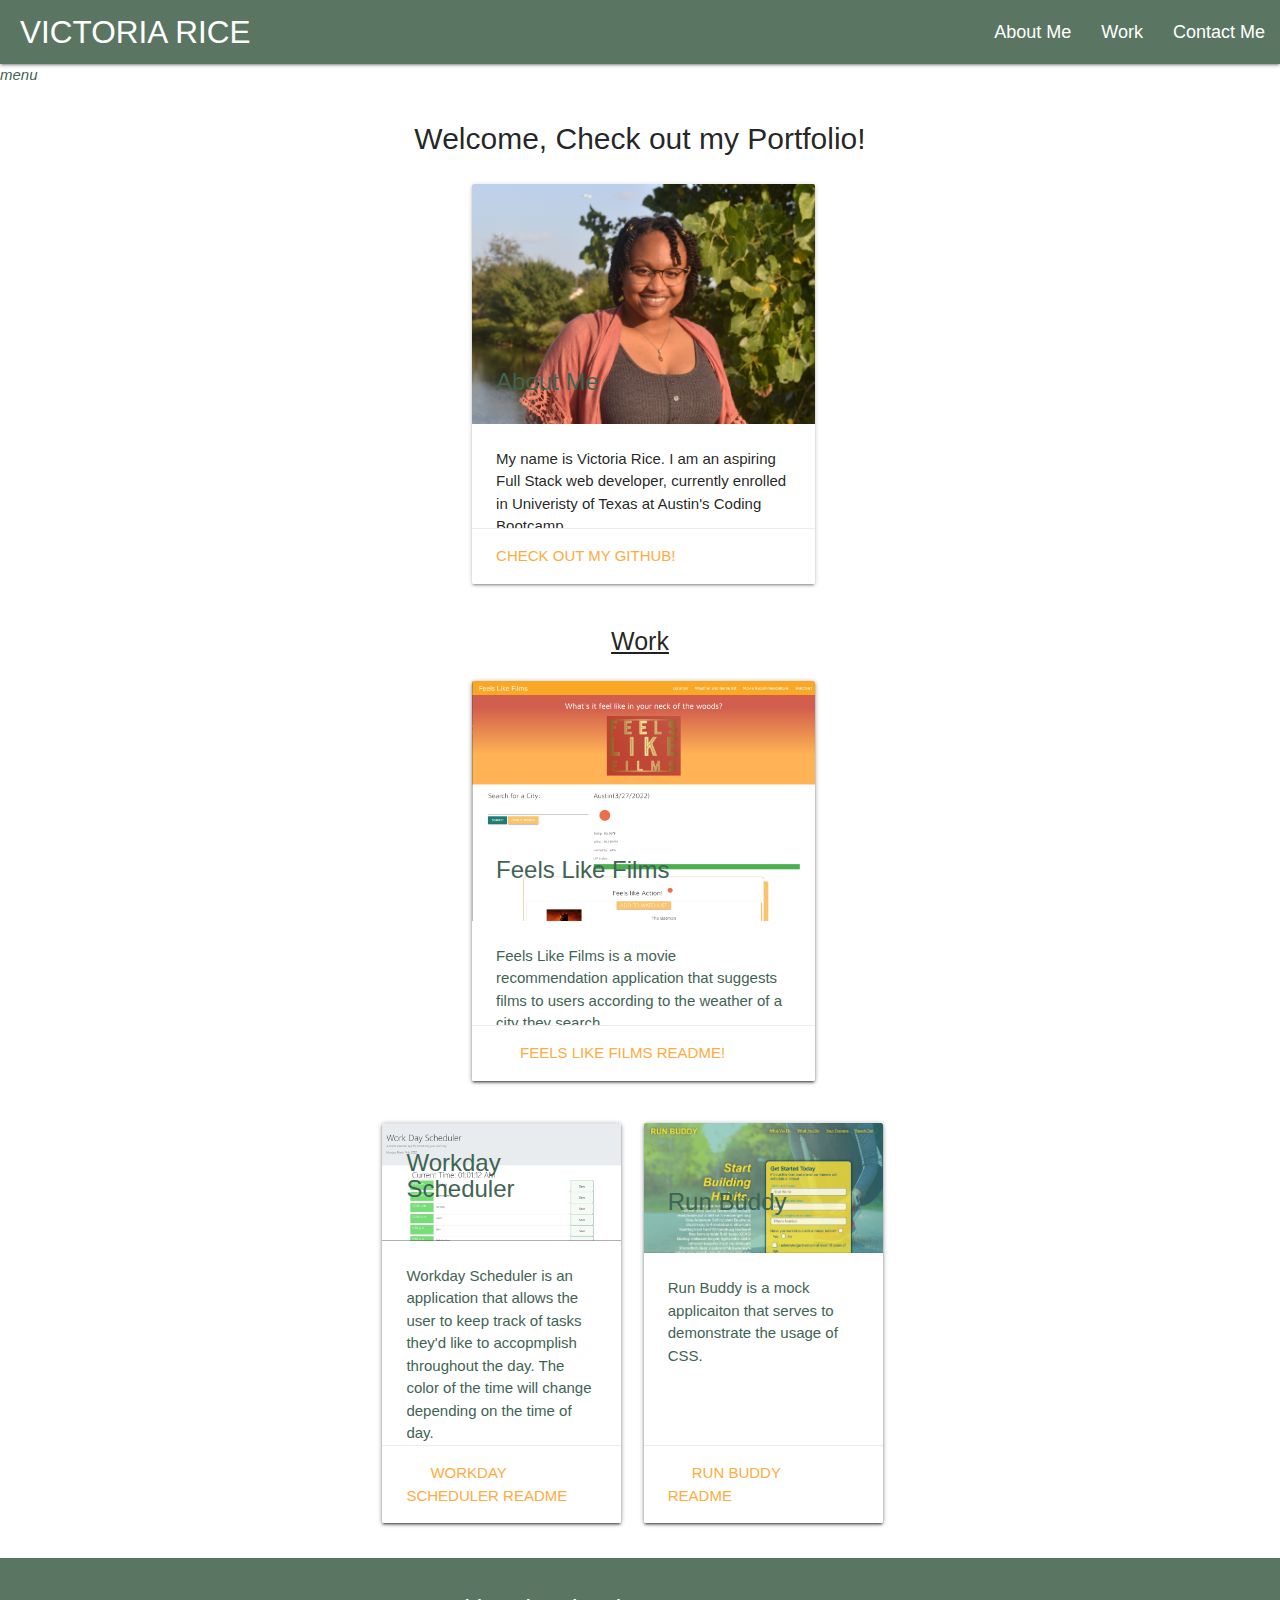
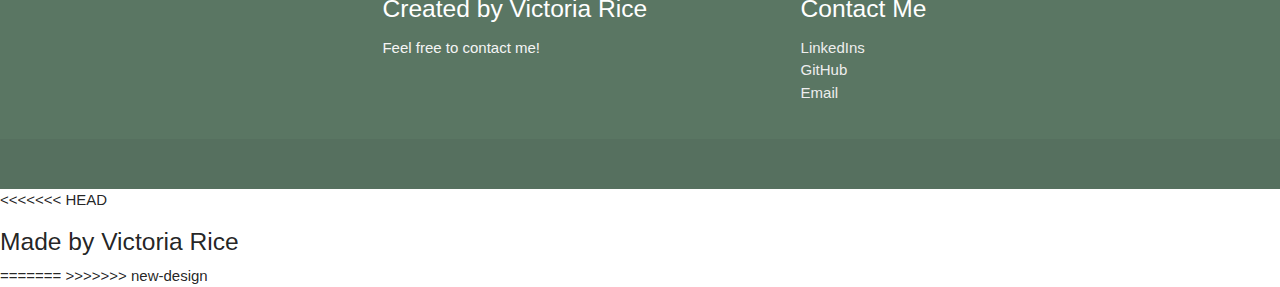
<file: index.html>
<!DOCTYPE html>
<html lang="en">

<head>
    <meta charset="UTF-8">
    <title> Victoria Rice | Portfolio</title>
    <meta name="viewport" content="width=device-width, initial-scale=1.0">
    <!-- <link rel="stylesheet" href="https://cdnjs.cloudflare.com/ajax/libs/bootstrap/5.0.1/js/bootstrap.min.js"> -->
    <link rel="stylesheet" href="https://cdnjs.cloudflare.com/ajax/libs/materialize/1.0.0/css/materialize.min.css">
    <link rel="stylesheet" href="./assets/css/style.css" />
</head>

<body>

    <!--Header-->
    <header>
        <!--Navigation Menu-->
        <nav style="background-color: #5a7663;">
            <div class="nav-wrapper">
                <a href="#" class="sidenav-trigger" data-target="small-screen-nav">
                    <i class="fas fa-bars"></i>
                    <a href="#" class="brand-logo">VICTORIA RICE</a>
                    <ul id="nav-mobile" class="right hide-on-med-and-down">
                        <li class="tab"><a class="nav-link" href="#about-me"> About Me</a></li>
                        <li class="tab"><a class="nav-link" href="#work"> Work</a></li>
                        <li class="tab"><a class="nav-link" href="#contact-me"> Contact Me</a></li>
                        <!-- <li class="tab"><a class="nav-link" href="#resume"> Resume</a></li> -->
                    </ul>
            </div>
        </nav>

        <ul id="smaller-screens" class="sidenav">
            <li class="tab"><a class="nav-link" href="#about-me"> About Me</a></li>
            <li class="tab"><a class="nav-link" href="#work"> Work</a></li>
            <li class="tab"><a class="nav-link" href="#contact-me"> Contact Me</a></li>
            <li class="tab"><a class="nav-link" href="#resume"> Resume</a></li>
        </ul>
        <a href="#" data-target="slide-out" class="sidenav-trigger"><i class="material-icons">menu</i></a>
    </header>

    <!--hero/jumbotron-->
    <hero>

        <div class="hero">
            <h2 class="text-align center"> Welcome, Check out my Portfolio!</h2>
        </div>

    </hero>



    <!--About Me-->
    <section class="container">
        <div class="row centering">
            <div class="col s12 m7">
                <div id="about-me">
                    <div class="card medium">
                        <div class="card-image">
                            <img src="./assets/images/Profile_Pic.JPG"
                                alt="Victoria is smiling for a picture with nature in the background" />
                            <span class="card-title">About Me</span>
                        </div>
                        <div class="card-content">
                            <p> My name is Victoria Rice. I am an aspiring Full Stack web developer, currently enrolled
                                in
                                Univeristy of Texas at Austin's Coding Bootcamp.</p>
                        </div>
                        <div class="card-action">
                            <a href="https://github.com/vtori37/Group-Project-1">Check out my GitHub! </a>
                        </div>
                    </div>
                </div>
            </div>
        </div>
    </section>

    <!--Work-->
    <main>
        <h3 id="work" class="work-day-title">Work</h3>
        <section class="container">
            <div class="row centering">
                <div class="col s12 m7">
                    <div class="card">
                        <div class="card medium">
                            <div class="card-image">
                                <a href="https://vtori37.github.io/Group-Project-1/" target="_blank">
                                    <img src="./assets/images/Feels-Like-Films-SS.png" width="250px"
                                        alt="Feels Like Films Homepage" />
                                    <h4 class="card-title color-green">Feels Like Films</h4>
                            </div>
                            <div class="card-content">
                                <p> Feels Like Films is a movie recommendation application that suggests films to users
                                    according to the weather of a city they search.</p>
                            </div>
                            <div class="card-action">
                                <a href="#">Feels Like Films README! </a>
                            </div>
                        </div>
                    </div>
                </div>
            </div>

        </section>
        <section class="container">
            <div class="row row-medium">

                <div class="col s6 m5">
                    <div class="card">
                        <div class="card medium">
                            <div class="card-image">
                                <a href="https://vtori37.github.io/super-disco-main/" target="_blank">
                                    <img src="./assets/images/workday.png" width=230px alt="Workday Scheduler" />
                                    <h4 class="card-title">Workday Scheduler</h4>
                            </div>
                            <div class="card-content">
                                <p> Workday Scheduler is an application that allows the user to keep track of tasks
                                    they'd
                                    like to accopmplish throughout the day. The color of the time will change depending
                                    on
                                    the time of day.</p>
                            </div>
                            <div class="card-action">
                                <a href="https://github.com/vtori37/super-disco-main"> Workday Scheduler README
                                </a>
                            </div>
                        </div>
                    </div>
                </div>

                <div class="col s6 m5">
                    <div class="card">
                        <div class="card medium">
                            <div class="card-image">
                                <a href="https://vtori37.github.io/run-buddy/" target="_blank">
                                    <img src="./assets/images/run-buddy.png" width="230px"
                                        alt="Run Buddy website screenshot" />
                                    <h4 class="card-title">Run Buddy</h4>
                            </div>
                            <div class="card-content">
                                <p> Run Buddy is a mock applicaiton that serves to demonstrate the usage of CSS.</p>
                            </div>
                            <div class="card-action">
                                <a href="https://github.com/vtori37/run-buddy">Run Buddy README</a>
                            </div>
                        </div>
                    </div>
                </div>

            </div>
        </section>

    </main>



    <footer class="page-footer" style="background-color: #5a7663;">
        <div class="container">
            <div class="row">
                <div class="col l6 s12">
                    <h5 class="white-text">Created by Victoria Rice</h5>
                    <p class="grey-text text-lighten-4">Feel free to contact me!</p>
                </div>
                <div class="col l4 offset-l2 s12">
                    <h5 id="contact-me" class="white-text">Contact Me</h5>
                    <ul>
                        <li><a class="grey-text text-lighten-3"
                                href="https://www.linkedin.com/in/victoria-rice-360/">LinkedIns</a></li>
                        <li><a class="grey-text text-lighten-3" href="https://github.com/vtori37">GitHub</a></li>
                        <li><a class="grey-text text-lighten-3" href="vrice360@gmail.com">Email</a> </a></li>
                    </ul>
                </div>
            </div>
        </div>
        <div class="footer-copyright">
            <div class="container">
            </div>
        </div>
    </footer>

    <script src="https://code.jquery.com/jquery-3.4.1.min.js">
    </script>
    <script src="https://cdnjs.cloudflare.com/ajax/libs/materialize/1.0.0/js/materialize.min.js"></script>
    <script src="./assets/js/script.js"></script>
</body>

<<<<<<< HEAD <footer>
    <h5> Made by Victoria Rice</h5>
    </footer>
    </body>
    =======
    >>>>>>> new-design

</html>
</file>
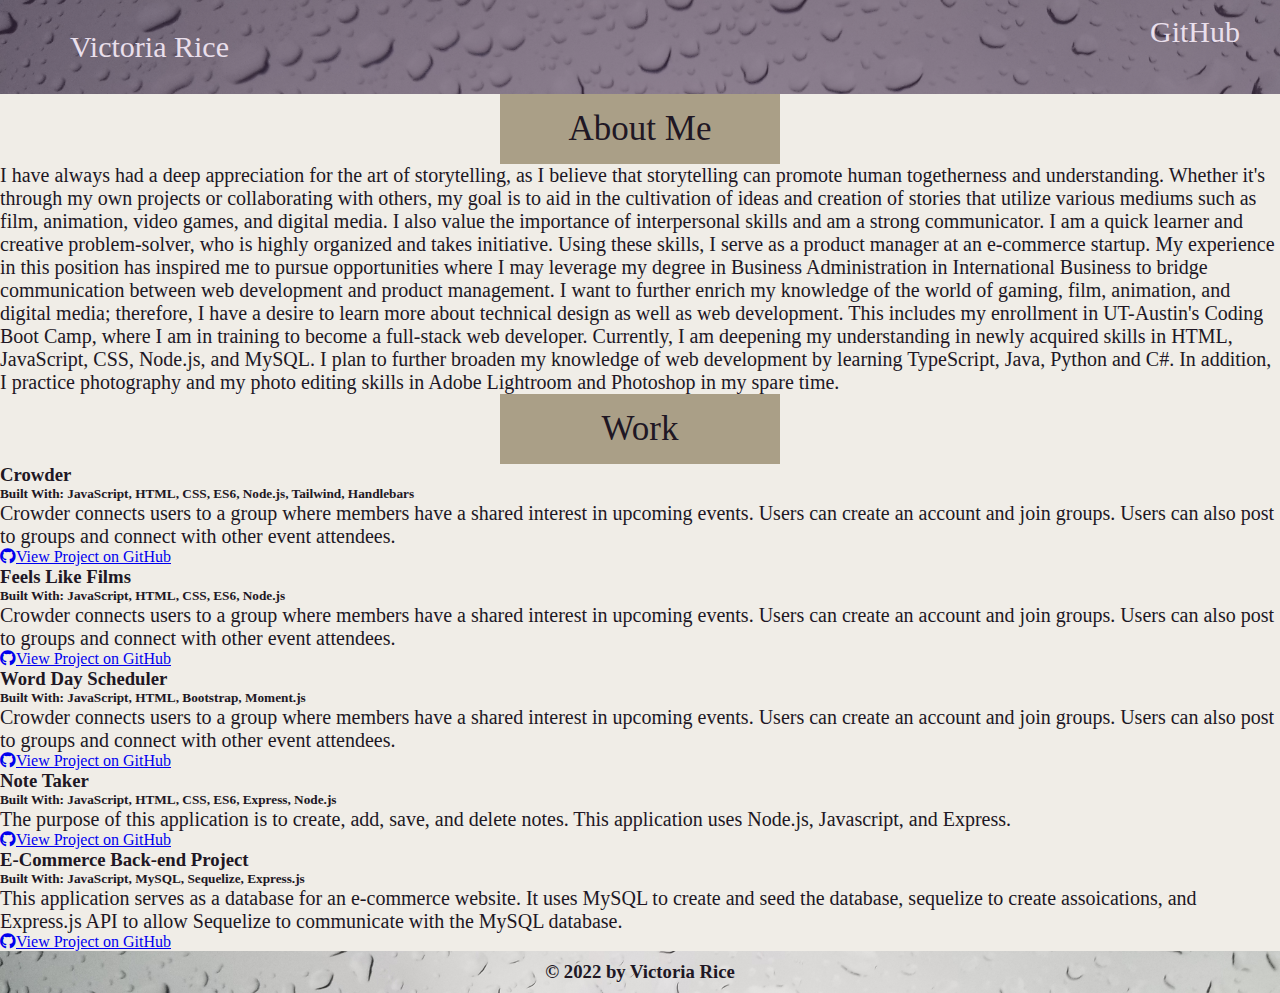
<file: index3.html>
<!DOCTYPE html>
<html lang="en">

<head>
  <meta charset="UTF-8">
  <meta name="viewport" content="width=device-width, initial-scale=1.0">
  <meta http-equiv="X-UA-Compatible" content="ie=edge">
  <title>Portfolio Demo</title>
  <link rel="stylesheet" href="https://cdnjs.cloudflare.com/ajax/libs/font-awesome/5.11.2/css/all.min.css">
  <link href="https://fonts.googleapis.com/css?family=Public+Sans:300i,300,500&display=swap" rel="stylesheet">
  <link rel="stylesheet" href="./assets/style.css">
</head>

<body>
  <header>
    <div class="container flex-row justify-space-between align-center py-3">
      <h1 class="page-title text-secondary bg-dark py-2 px-3">Victoria Rice</h1>
      <nav class="flex-row">
        <a class="ml-2 my-1 px-2 py-1 bg-secondary text-dark" href="https://github.com/vtori.37">GitHub</a>
      </nav>
    </div>
  </header>
  <main class="container my-5">

    <section class="my-3" id="about">

      <h2 class="text-dark bg-primary p-2 display-inline-block">About Me</h2>
      <p>I have always had a deep appreciation for the art of storytelling, as I believe that storytelling can
        promote human togetherness and understanding. Whether it's through my own projects or collaborating with
        others, my goal is to aid in the cultivation of ideas and creation of stories that utilize various mediums
        such as film, animation, video games, and digital media.

        I also value the importance of interpersonal skills and am a strong communicator. I am a quick learner and
        creative problem-solver, who is highly organized and takes initiative. Using these skills, I serve as a
        product manager at an e-commerce startup. My experience in this position has inspired me to pursue
        opportunities where I may leverage my degree in Business Administration in International Business to
        bridge communication between web development and product management.

        I want to further enrich my knowledge of the world of gaming, film, animation, and digital media;
        therefore, I have a desire to learn more about technical design as well as web development. This includes
        my
        enrollment in UT-Austin's Coding Boot Camp, where I am in training to become a full-stack web developer.
        Currently, I
        am deepening my understanding in newly acquired skills in HTML, JavaScript, CSS, Node.js, and MySQL. I
        plan to further broaden my knowledge of web development by learning TypeScript, Java, Python and C#. In
        addition, I practice photography and my photo editing skills in Adobe Lightroom and Photoshop in my spare
        time.</p>
    </section>


    <section class="my-3" id="portfolio">
      <h2 class="text-dark bg-primary p-2 display-inline-block">Work</h2>
      <div class="flex-row justify-space-between">

        <div class="col-12 mb-2 bg-dark text-light p-3">
          <h3 class="portfolio-item-title text-light">Crowder</h3>
          <h5 class="portfolio-languages">
            Built With:
            JavaScript, HTML, CSS, ES6, Node.js, Tailwind, Handlebars
          </h5>
          <p>Crowder connects users to a group where members have a shared interest in upcoming events. Users can create
            an account and join groups. Users can also post to groups and connect with other event attendees. </p>
          <a href="https://github.com/vtori37/Crowder" class="btn"><i class="fab fa-github mr-2"></i>View Project on
            GitHub</a>
        </div>

        <div class="col-12 mb-2 bg-dark text-light p-3">
          <h3 class="portfolio-item-title text-light">Feels Like Films</h3>
          <h5 class="portfolio-languages">
            Built With:
            JavaScript, HTML, CSS, ES6, Node.js
          </h5>
          <p>Crowder connects users to a group where members have a shared interest in upcoming events. Users can create
            an account and join groups. Users can also post to groups and connect with other event attendees. </p>
          <a href="https://github.com/vtori37/Group-Project-1/" class="btn"><i class="fab fa-github mr-2"></i>View
            Project on
            GitHub</a>
        </div>

        <div class="col-12 mb-2 bg-dark text-light p-3">
          <h3 class="portfolio-item-title text-light">Word Day Scheduler</h3>
          <h5 class="portfolio-languages">
            Built With:
            JavaScript, HTML, Bootstrap, Moment.js
          </h5>
          <p>Crowder connects users to a group where members have a shared interest in upcoming events. Users can create
            an account and join groups. Users can also post to groups and connect with other event attendees. </p>
          <a href="https://github.com/vtori37/super-disco-main" class="btn"><i class="fab fa-github mr-2"></i>View
            Project on
            GitHub</a>
        </div>

        <div class="col-12 mb-2 bg-dark text-light p-3">
          <h3 class="portfolio-item-title text-light">Note Taker</h3>
          <h5 class="portfolio-languages">
            Built With:
            JavaScript, HTML, CSS, ES6, Express, Node.js
          </h5>
          <p>The purpose of this application is to create, add, save, and delete notes. This application uses Node.js,
            Javascript, and Express.</p>
          <a href="https://github.com/vtori37/note-taker" class="btn"><i class="fab fa-github mr-2"></i>View Project on
            GitHub</a>
        </div>

        <div class="col-12 mb-2 bg-dark text-light p-3">
          <h3 class="portfolio-item-title text-light">E-Commerce Back-end Project</h3>
          <h5 class="portfolio-languages">
            Built With:
            JavaScript, MySQL, Sequelize, Express.js
          </h5>
          <p>This application serves as a database for an e-commerce website. It uses MySQL to create and seed the
            database, sequelize to create assoications, and Express.js API to allow Sequelize to communicate with the
            MySQL database. </p>
          <a href="https://github.com/vtori37/e-commerce_backend" class="btn"><i class="fab fa-github mr-2"></i>View
            Project on GitHub</a>
        </div>

      </div>
    </section>

  </main>
  <footer class="container text-center py-3">
    <h3 class="text-dark">&copy; 2022 by Victoria Rice</h3>
  </footer>
</body>

</html>
</file>
<file: assets/css/style.css>
:root {
    --sage-color: #3f6454;
    --lightpurple-color: #e9dfeb;
    --goldish-color: rgb(170, 159, 135);
    --lavender-color: #201724;
} 

h1 {
  font-size: 35px;
}

h2 {
  font-size: 30px;
}

h3 {
font-size: 25px;
}

h4 {
  font-size: 20px;
}

p {
  font-size: 15px;
}


nav ul a {
  font-size: 18px;
  font-weight: 100;
}

a {
  color: var(--sage-color);
}

.card .card-image .card-title {
  color: #3f6454;
}

.about-me .card {
  width: 400px;
  /* margin-left: auto; */
}

.about-me .card .card-image .card-title {
  color: #e9dfeb;
}
.work-day-title {
  font-size: 25px;
  text-decoration: underline;
  text-align: center;
}

.container {
  width: 70%;
}
.row {
  margin-left: 20%;
  width: 70%;
  } 

.row .row-medium {
  margin-left: 50%;
}


.brand-logo {
    margin-left: 20px;
  }

 .centering {
   margin-left: 30%;
 }
</file>
<file: assets/style.css>
:root {
    --sage-color: #659a83;
    --lightpurple-color: #e9dfeb;
    --goldish-color: rgb(170, 159, 135);
    --lavender-color: #201724;
} 

* {
    margin: 0;
}

body {
    color:var(--lavender-color);
    font-family: Cambria, Cochin, Georgia, Times, 'Times New Roman', serif;
    background-color: rgba(236, 233, 225, 0.815);

}

/* HEADER */
header {
    background-image: url("./images/Header.jpg");
    background-size: cover;
    background-position: 80%;
    background-attachment: fixed;
}

header div {
    margin: 0;
    padding: 0 40px 0 40px;
    display: flex;
    justify-content: space-between;
    flex-wrap: wrap;
    background-color: rgba(74, 48, 83, .5); 
}

header nav {
    margin: 15px 0;
}

header nav ul {
    display: flex;
    list-style: none;
}


header a{
    display: flex;
    font-size: 30px;
    color: var(--lightpurple-color);
    text-decoration: none; 
}

header nav ul li{
    padding: 10px 15px;
}

 h1 {
  font-size: 30px;
  color: var(--lightpurple-color);
  padding: 30px;
  font-weight: 500;
}  

h2 {
    color:var(--lavender-color);
    font-size: 35px;
    font-weight: 100;
    text-align: center;
    background-color: var(--goldish-color);
    bottom: auto;
    padding: 15px;
    margin: 0 500px 0 500px;
}

h3 {
    color: var(--lavender-color);
}

p {
 font-size: 20px;
}


/* HERO */
.hero {
    background-image: url("./images/Header.jpg");
    background-size: cover;
    background-position: 80%;
    background-attachment: fixed;
    padding-bottom: 100px;
}


/* Main section */
.content {
    margin: 20px;
    width: 20%;
    
}
 .section-title {
    font-size: 30px;
    color: var(--lavender-color);
    text-align: left;
    margin: 40px 0 30px 30px;
    display: flex;
 }

.right-column .profile img {
    width: 413px;
    height: 343px;
    border: var(--goldish-color) solid 5px;
}

.profile {
    display: flex;
    
}

.photo-text {
    padding-left: 10px;
}
 
.top-photo img {
    width: 852px;
    height: 400px;
    border: var(--goldish-color) solid 5px;
    position: relative;
}

.top-photo-text {
    position: relative;
    bottom: 20px;
    background-color: var(--goldish-color);
    padding: 10px;
    margin-right: 675px;
}

.right-column {
    display: flex;
    flex-wrap: wrap;
    flex-direction: row;
    width: 80%;
    padding: 0 70px 0 70px;
    margin: auto;
    border-left: var(--goldish-color) 5px solid;
}
  
.right-column .photo-text{
    display: flex;
    flex-direction: row;
}
.right-column > div {
    flex: 1 1 100%;
}


.wrapper {
    display: flex;
}

.box {
    flex: 1 1 50%;
    position: relative;
    padding-right: 10px;
}
  
.box img {
    width: 421.2px;
    height: 232.47px;
    border: var(--goldish-color) solid 5px;
}
.caption {
    position: absolute;
    text-align: left;
    z-index: 400;
    top: 50%;
    left: 0;
    background-color: var(--goldish-color);
    padding: 20px 20px 20px 25px;
}



/* CONTACT ME */
.contact {
    /* background-image: url("./images/Header.jpg"); */
    background-size: cover;
    background-position: 80%;
}
.contact-background {
    background-color: rgba(177, 155, 107, 0.5);
    padding: 20px
}

.contact h4 {
    font-size: 35px;
    text-align:center;
}
.contact p {
    text-align: center;
}

address {
    font-size: 20px;
    text-align: center;
    font-style: normal;
    padding-top: 5px;

}

address a {
color: var(--lavender-color);
text-decoration: none;
}

/* FOOTER */
footer {
    display:flex;
    flex-wrap: wrap;
    justify-content: center;
    background-image: url("./images/Header.jpg");
    background-size: cover;
    background-position: 80%;
    padding: 10px 15px;
    }


/* Media */

/* 
/* MEDIA QUERY FOR SMALLER DESKTOP SCREENS AND SMALLER */
@media screen and (max-width: 980px) {
    header {
        padding-bottom: 0;
        justify-content: center;
        position: relative;
    }

    header h1 {
        width: 100%;
        text-align: center;
    }

    header nav ul {
        margin-top: 20px;
        width: 100%;
        justify-content: center;
    }

    header nav ul li a {
        font-size: 20px;
    }

    footer h3 {
        text-align: center;
        width: 100%;
    }

    .contact{
        width: 100%;
    }

    .section-title {
        width: 80%;
    }


@media screen and (max-width: 658px) {
    section {
        padding: 30px 15px;
    }

    .step h3 {
        flex: 1 100%;
        text-align: center;
    }

    .step-info {
        flex: 2 100%;
        text-align: center;
        justify-content: center;
    }

    .step-img {
        flex: 0 32%;
        margin-right: 0;
        margin-top: 15px;
        margin-bottom: 15px;
    }

    .step-text {
        flex: 100%;
    }
}

@media screen and (max-width: 575px) {
    .hero-form button {
        width: 100%;
    }

    .section-title {
        width: 95%;
    }

    .intro p {
        width: 100%;
    }

    .trainer {
        flex: 0 100%;
    }

    .contact-info {
        text-align: center;
    }
}
}
</file>
